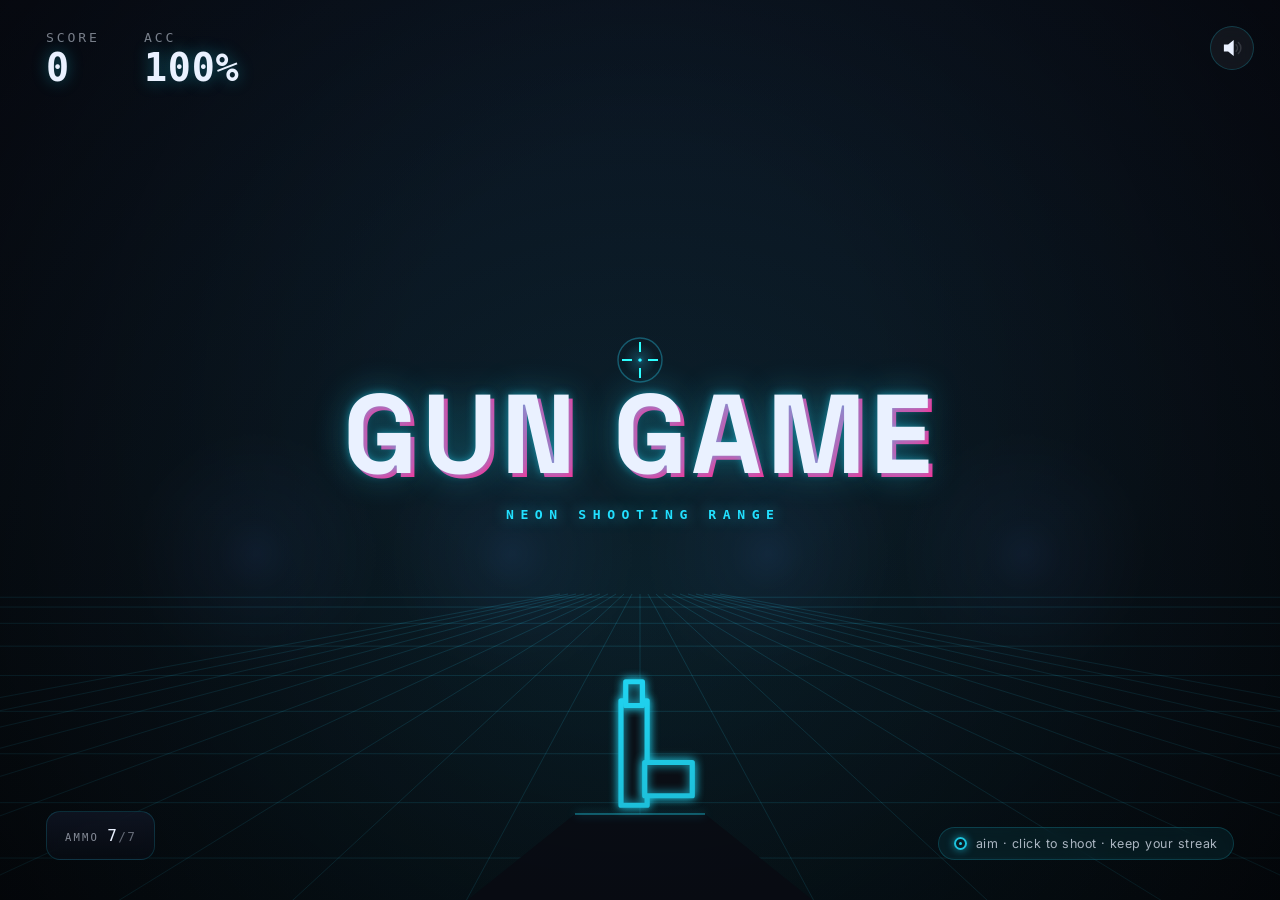
<file: index.html>
<!doctype html>
<html lang="en">
<head>
  <meta charset="UTF-8" />
  <meta name="viewport" content="width=device-width, initial-scale=1.0" />
  <title>Gun Game</title>
  <meta name="description" content="A browser-based neon target-shooting game built around a canvas-based aiming and scoring loop." />
  <link rel="icon" type="image/png" href="/favicon.png" />
  <link rel="preconnect" href="https://fonts.googleapis.com" />
  <link rel="preconnect" href="https://fonts.gstatic.com" crossorigin />
  <link href="https://fonts.googleapis.com/css2?family=Space+Grotesk:wght@400;500;700&family=Inter:wght@400;500&display=swap" rel="stylesheet" />
  <script>document.documentElement.classList.add('js')</script>
  <link rel="stylesheet" href="./style.css" />
</head>
<body>
  <button class="mute" id="mute" aria-pressed="false" aria-label="Sound off">
    <svg viewBox="0 0 24 24" aria-hidden="true"><path class="spk" d="M4 9v6h4l5 4V5L8 9H4z"/><path class="wave" d="M16.5 8.5a5 5 0 0 1 0 7M19 6a8 8 0 0 1 0 12"/></svg>
  </button>

  <main class="stage">
    <canvas id="c"></canvas>

    <!-- Full-stage hit-target: owns the pointer, focus ring and keyboard access. -->
    <div class="hit" id="hit" tabindex="0" role="button"
         aria-label="Shooting range. Move to aim your crosshair, click or press Space to fire at the glowing targets and build your combo streak."></div>

    <!-- top HUD -->
    <div class="hud" aria-hidden="true">
      <div class="hud__score">SCORE <b id="score">0</b></div>
      <div class="hud__acc">ACC <b id="acc">100%</b></div>
    </div>
    <div class="combo" id="combo" aria-hidden="true"><span id="comboMult">x1</span><i id="comboLabel">COMBO</i></div>

    <!-- weapon panel -->
    <div class="weapon" id="weaponPanel" aria-hidden="true">
      <div class="weapon__top">
        <span class="weapon__lvl" id="wlvl">1/9</span>
        <span class="weapon__name" id="wname">PISTOL</span>
      </div>
      <div class="weapon__pips" id="wpips"></div>
      <div class="weapon__ammo"><span id="wammo">7</span><i>/<span id="wmag">7</span></i></div>
    </div>

    <!-- level-up / win banner -->
    <div class="banner" id="banner" aria-hidden="true"></div>

    <h1 class="wordmark" id="wordmark" aria-hidden="true">
      <span class="wordmark__word" id="word">GUN&nbsp;GAME</span>
      <span class="wordmark__sub">NEON SHOOTING RANGE</span>
    </h1>

    <p class="hint" id="hint"><span class="hint__grip"></span>aim · click to shoot · keep your streak</p>
  </main>

  <script type="module" src="./script.js"></script>
</body>
</html>
</file>
<file: style.css>
/* GUN GAME — neon shooting range. Co-located with this folder's index.html.
   The range, gun viewmodel, crosshair, targets and every effect (muzzle flash,
   tracers, shells, debris, shake) are drawn on ONE <canvas>. The HUD (score,
   combo, weapon panel, banner, wordmark, hint, mute) is CSS/DOM. Only
   transform/opacity animate on the DOM chrome. */

:root{
  --void:#07080d;
  --ink:#0b0e16;
  --cyan:#22e0ff;
  --magenta:#ff2d95;
  --amber:#ffb020;
  --lime:#8dff5a;
  --gold:#ffd54a;
  --danger:#ff3b3b;
  --cream:#eaf1ff;
}

*{ box-sizing:border-box; }
html,body{ height:100%; }
html{ overflow:hidden; }
body{
  margin:0;
  min-height:100svh;
  font-family:"Inter",system-ui,sans-serif;
  color:var(--cream);
  background:
    radial-gradient(120% 80% at 50% 0%, #12172a 0%, transparent 55%),
    radial-gradient(140% 120% at 50% 130%, #05060b 0%, transparent 60%),
    var(--void);
  overflow:hidden;
  overflow-x:clip;
  -webkit-font-smoothing:antialiased;
  cursor:default;
}

/* ---------- stage ---------- */
.stage{ position:fixed; inset:0; display:flex; align-items:center; justify-content:center; cursor:none; }
#c{ position:absolute; inset:0; width:100%; height:100%; display:block; }

.hit{ position:absolute; inset:0; z-index:2; outline:none; touch-action:none; }
.hit:focus-visible{ box-shadow:inset 0 0 0 2px rgba(34,224,255,.5); }

/* ---------- top HUD ---------- */
.hud{
  position:absolute; top:clamp(14px,4vh,30px); left:clamp(16px,5vw,46px); z-index:3;
  display:flex; gap:clamp(20px,4vw,44px);
  font-family:ui-monospace,"SF Mono","Roboto Mono",monospace; pointer-events:none;
}
.hud__score,.hud__acc{ font-size:clamp(.66rem,1.6vmin,.82rem); letter-spacing:.22em; color:rgba(234,241,255,.5); }
.hud__score b,.hud__acc b{ display:block; font-size:clamp(1.5rem,4.6vmin,2.4rem); letter-spacing:.02em; color:var(--cream); font-variant-numeric:tabular-nums; text-shadow:0 0 16px rgba(34,224,255,.35); }
.combo{
  position:absolute; top:clamp(14px,4vh,30px); left:50%; translate:-50% 0; z-index:3;
  display:flex; flex-direction:column; align-items:center; line-height:1; pointer-events:none;
  opacity:0; transform:translateY(-6px) scale(.9); transition:opacity .25s, transform .25s;
}
.combo.on{ opacity:1; transform:none; }
.combo #comboMult{ font-family:"Space Grotesk",sans-serif; font-weight:700; font-size:clamp(1.6rem,5.4vmin,2.9rem); color:var(--amber); text-shadow:0 0 22px rgba(255,176,32,.6); }
.combo i{ font-style:normal; font-size:.6rem; letter-spacing:.4em; text-indent:.4em; color:rgba(255,176,32,.7); margin-top:.15em; }
.combo.pop #comboMult{ animation:cpop .3s ease; }
@keyframes cpop{ 0%{ transform:scale(1.5); } 100%{ transform:scale(1); } }

/* ---------- weapon panel ---------- */
.weapon{
  position:absolute; left:clamp(16px,5vw,46px); bottom:clamp(18px,5vh,40px); z-index:3;
  display:flex; flex-direction:column; gap:8px; pointer-events:none;
  padding:14px 18px; border-radius:14px;
  background:linear-gradient(180deg, rgba(20,26,44,.6), rgba(10,13,22,.5));
  border:1px solid rgba(34,224,255,.16);
  backdrop-filter:blur(8px);
  min-width:auto;
}
/* one gun — no ladder: hide the level/pips, keep just an ammo readout */
.weapon__top, .weapon__pips{ display:none; }
.weapon__lvl{ font-family:"Space Grotesk",sans-serif; font-weight:700; font-size:clamp(1.05rem,3vmin,1.5rem); letter-spacing:.08em; color:var(--acc,#22e0ff); text-shadow:0 0 16px var(--acc,rgba(34,224,255,.5)); }
.weapon__lvl::before{ content:"LVL "; font-size:.6em; letter-spacing:.2em; opacity:.6; }
.weapon__name{ display:none; }   /* weapon names intentionally hidden — the gun shape/colour + pips convey progression */
.weapon.swap .weapon__name{ animation:wswap .5s cubic-bezier(.16,.84,.28,1); }
@keyframes wswap{ 0%{ transform:translateY(14px); opacity:0; filter:brightness(2.4); } 100%{ transform:none; opacity:1; } }
.weapon__pips span{ width:16px; height:5px; border-radius:3px; background:rgba(234,241,255,.14); transition:background .2s, box-shadow .2s; }
.weapon__pips span.on{ background:var(--acc,var(--cyan)); box-shadow:0 0 10px var(--acc,var(--cyan)); }
.weapon__ammo{ font-family:ui-monospace,monospace; font-size:1rem; letter-spacing:.08em; color:var(--cream); font-variant-numeric:tabular-nums; }
.weapon__ammo::before{ content:"AMMO "; font-size:.66em; letter-spacing:.2em; opacity:.55; }
.weapon__ammo i{ font-style:normal; opacity:.4; font-size:.8em; }
.weapon.reloading .weapon__ammo{ color:var(--amber); animation:blink .6s steps(2) infinite; }
@keyframes blink{ 50%{ opacity:.35; } }

/* ---------- level-up / win banner ---------- */
.banner{
  position:absolute; left:50%; top:38%; translate:-50% -50%; z-index:4;
  font-family:"Space Grotesk",sans-serif; font-weight:700; text-align:center;
  letter-spacing:.08em; pointer-events:none; opacity:0;
  font-size:clamp(1.8rem,7vmin,3.6rem); line-height:1.05;
  text-shadow:0 0 30px currentColor;
}
.banner small{ display:block; font-size:.42em; letter-spacing:.34em; text-indent:.34em; opacity:.8; margin-top:.5em; font-weight:500; }
.banner.show{ animation:banner 1.4s cubic-bezier(.16,.84,.28,1); }
@keyframes banner{ 0%{ opacity:0; transform:scale(.7); } 14%{ opacity:1; transform:scale(1.06); } 30%{ transform:scale(1); } 78%{ opacity:1; } 100%{ opacity:0; transform:scale(1); } }
.banner.win{ font-size:clamp(2.4rem,10vmin,5.4rem); }
.banner.win.show{ animation:banner 3.2s cubic-bezier(.16,.84,.28,1) forwards; }

/* ---------- title wordmark ---------- */
.wordmark{
  position:absolute; left:50%; top:50%; translate:-50% -50%; z-index:3;
  margin:0; display:flex; flex-direction:column; align-items:center; gap:.5em;
  pointer-events:none; text-align:center;
  transition:opacity .5s ease, transform .5s ease;
}
.wordmark__word{
  font-family:"Space Grotesk",sans-serif; font-weight:700;
  font-size:clamp(2.6rem,13vmin,7rem); letter-spacing:.04em; line-height:1;
  color:var(--cream);
  text-shadow:0 0 8px rgba(34,224,255,.5), 0 0 34px rgba(34,224,255,.4), 4px 4px 0 var(--magenta);
}
.wordmark__sub{
  font-family:ui-monospace,"SF Mono",monospace; font-size:clamp(.62rem,1.6vmin,.82rem);
  letter-spacing:.5em; text-indent:.5em; color:var(--cyan); text-shadow:0 0 14px rgba(34,224,255,.6);
}
.wordmark.is-gone{ opacity:0; transform:translate(-50%,-50%) scale(1.15); }

/* ---------- hint ---------- */
.hint{
  position:absolute; bottom:clamp(18px,5vh,40px); right:clamp(16px,5vw,46px); z-index:3;
  margin:0; display:flex; align-items:center; gap:9px;
  font-size:.78rem; letter-spacing:.04em; color:rgba(234,241,255,.72);
  background:rgba(34,224,255,.07); border:1px solid rgba(34,224,255,.18);
  padding:8px 15px; border-radius:999px; backdrop-filter:blur(6px);
  transition:opacity .5s ease, transform .5s ease; animation:bob 2.8s ease-in-out infinite;
}
.hint__grip{ width:13px; height:13px; border-radius:50%; border:2px solid rgba(34,224,255,.85); box-shadow:0 0 8px rgba(34,224,255,.6); position:relative; }
.hint__grip::after{ content:""; position:absolute; inset:3px; border-radius:50%; background:rgba(34,224,255,.9); animation:pulse 1.5s ease-in-out infinite; }
.hint.is-gone{ opacity:0; transform:translateY(6px); pointer-events:none; }
@keyframes bob{ 50%{ transform:translateY(-4px); } }
@keyframes pulse{ 50%{ transform:scale(.5); opacity:.4; } }

/* ---------- mute ---------- */
.mute{
  position:fixed; top:clamp(14px,3vh,26px); right:clamp(14px,3vw,26px); z-index:5;
  width:44px; height:44px; display:grid; place-items:center; border-radius:50%;
  color:var(--cream); background:rgba(255,255,255,.05); border:1px solid rgba(34,224,255,.2);
  backdrop-filter:blur(8px); cursor:pointer; transition:background .2s, transform .2s, border-color .2s;
}
.mute:hover{ background:rgba(34,224,255,.16); transform:scale(1.05); }
.mute:focus-visible{ outline:2px solid var(--cyan); outline-offset:3px; }
.mute svg{ width:22px; height:22px; fill:currentColor; stroke:currentColor; stroke-width:1.7; stroke-linecap:round; fill-rule:evenodd; }
.mute .wave{ fill:none; transition:opacity .2s; }
.mute[aria-pressed="false"] .wave{ opacity:.15; }
.mute[aria-pressed="true"]  .wave{ opacity:1; }

@media (prefers-reduced-motion: reduce){
  .stage{ cursor:default; }
  .hint, .hint__grip::after{ animation:none; }
  .combo.pop #comboMult, .weapon.swap .weapon__name, .banner.show, .weapon.reloading .weapon__ammo{ animation:none; }
  .mute{ transition:none; }
}
</file>
